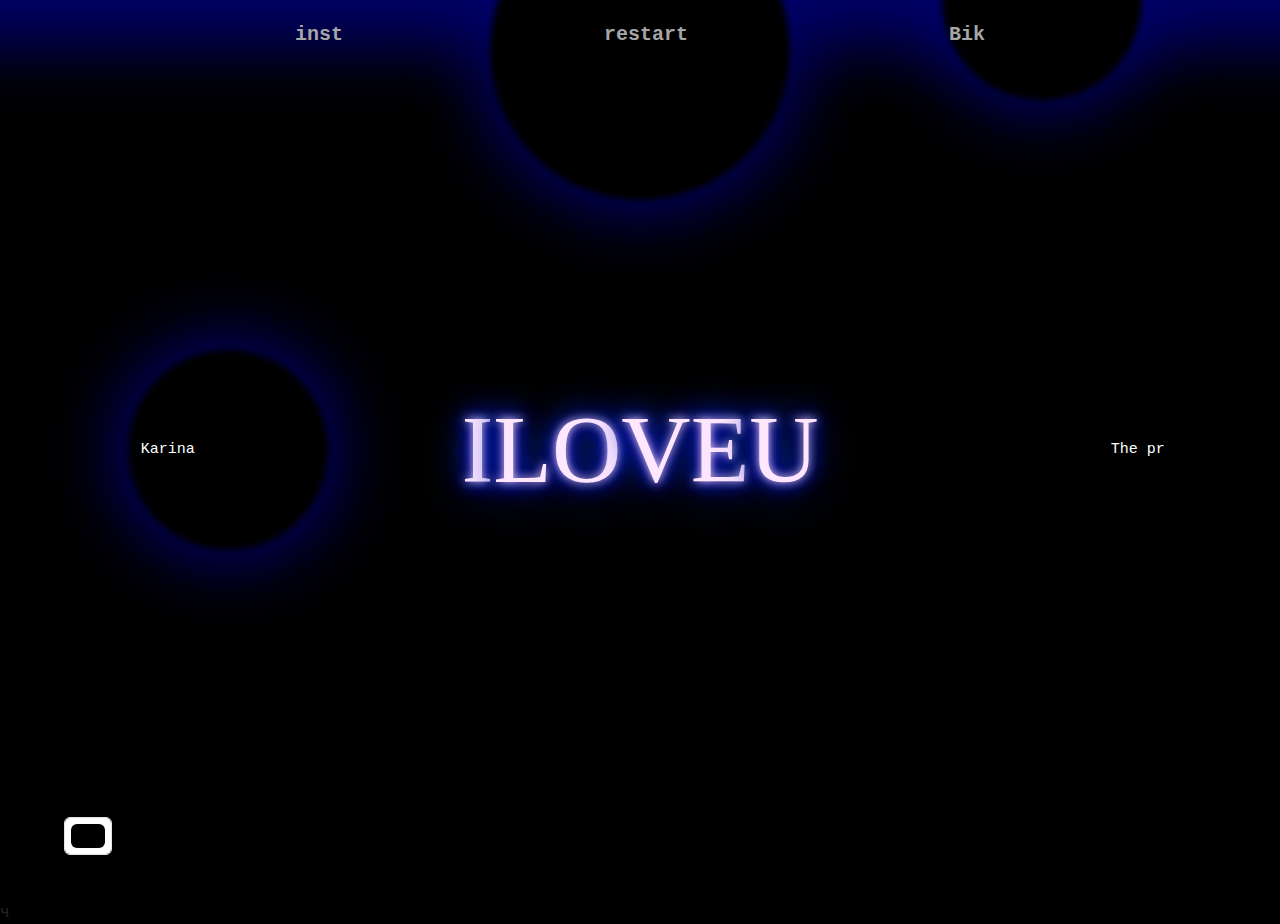
<file: index.html>
<!DOCTYPE html>
<html lang="en">
<head>
    <meta charset="UTF-8">
    <meta name="viewport" content="width=device-width, initial-scale=1.0">
    <title>experiment</title>
    <link href="https://cdn.jsdelivr.net/npm/bootstrap@5.3.3/dist/css/bootstrap.min.css" rel="stylesheet" integrity="sha384-QWTKZyjpPEjISv5WaRU9OFeRpok6YctnYmDr5pNlyT2bRjXh0JMhjY6hW+ALEwIH" crossorigin="anonymous">
    <link href='https://fonts.googleapis.com/css?family=Oswald' rel='stylesheet' type='text/css'>

    <link rel="stylesheet" href="styles.css">
</head>
<body>
   
    <div class="background">
        <div class="circle">
            
        </div>
        <div class="circle2"></div>
        <div class="circle3"></div>
        
    </div>
    
    
    </div>
    <div>
        
    </div>
    <div class="bek">
        <label for="exampleColorInput" class="form-label"></label>
        <input type="color" class="form-control form-control-color" id="exampleColorInput" value="#00123 #10000" title="Choose your color">
    </div>
    <div class="middle">
        <h1 id="left-typing-text"></h1>
        
        <h1 id="right-typing-text"></h1>
    </div>
    <div class="tline">
        <!-- Four hello words as links -->
        <a class="inst" href="https://www.instagram.com/go_kariii/">inst</a>
        <a class="restart" href="https://beklex12.github.io/exp/">restart</a>
        <a class="Bik" href="https://beklex12.github.io/1/">Bik</a>
    </div>



    ч
    <div    class="sign">
        <span class="fast-flicker">i </span>lo<span class="flicker">ve</span>U
      </div>
    <script src="https://cdn.jsdelivr.net/npm/bootstrap@5.3.3/dist/js/bootstrap.bundle.min.js" integrity="sha384-YvpcrYf0tY3lHB60NNkmXc5s9fDVZLESaAA55NDzOxhy9GkcIdslK1eN7N6jIeHz" crossorigin="anonymous"></script>
    <script src="script.js"></script>
</body>  
</html>
</file>
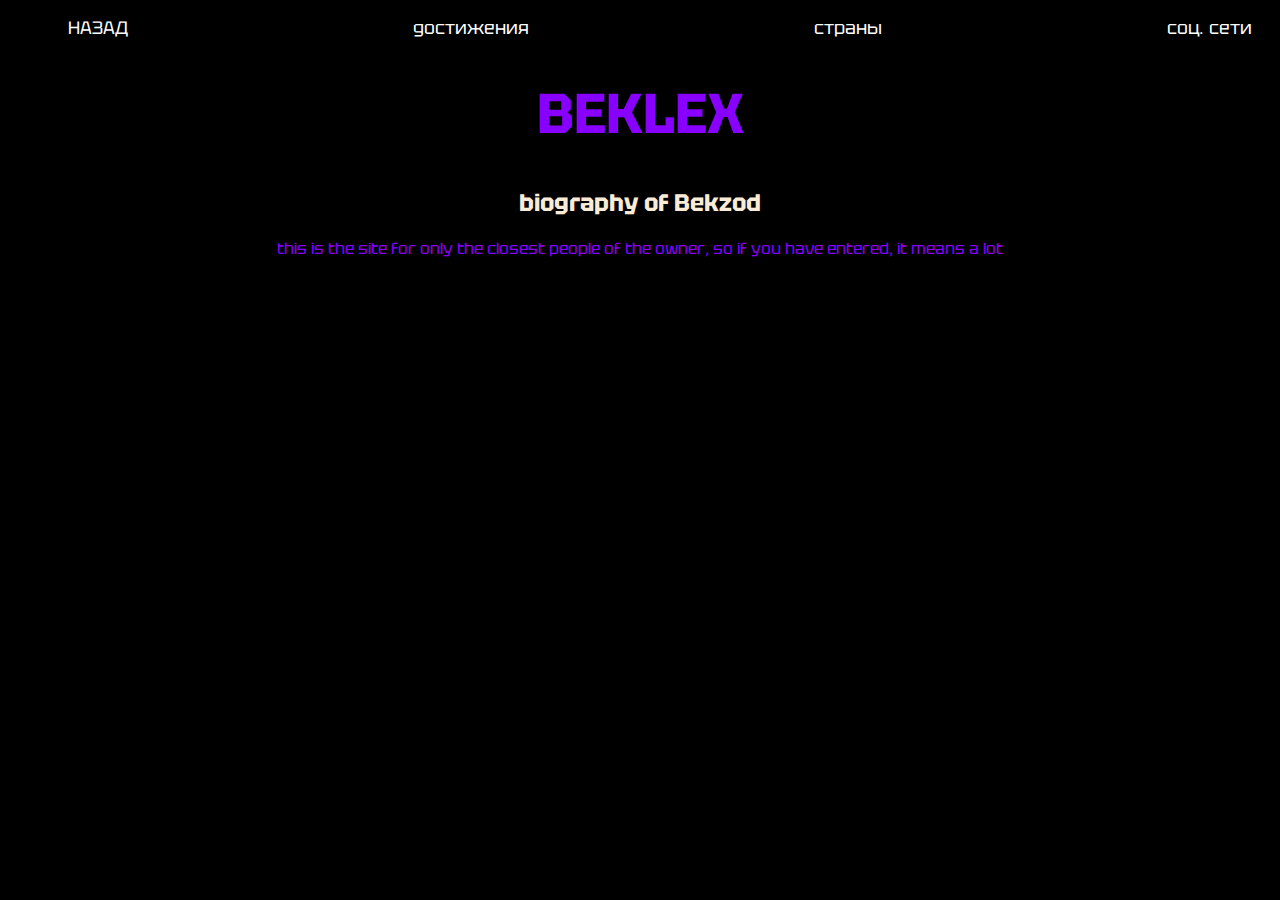
<file: BEKLEX/index.html>
<!DOCTYPE html>
<html lang="en">
<head>
    <meta charset="UTF-8">
    <meta name="viewport" content="width=device-width, initial-scale=1.0">
    <title>BEKLEX</title>
    <link rel="stylesheet" href="./style.css">
    <link rel="stylesheet" href="./script.js">
    <link rel="preconnect" href="https://fonts.googleapis.com">
<link rel="preconnect" href="https://fonts.gstatic.com" crossorigin>
<link href="https://fonts.googleapis.com/css2?family=Tektur&display=swap" rel="stylesheet">
</head>
<body>
    <header>
        <nav>
            <ul>
                <li><a href="file:///C:/Users/shine/OneDrive/%D0%A0%D0%B0%D0%B1%D0%BE%D1%87%D0%B8%D0%B9%20%D1%81%D1%82%D0%BE%D0%BB/BEKLEX/index.html#achievments">НАЗАД</a></li>
                <li><a href="file:///C:/Users/shine/OneDrive/%D0%A0%D0%B0%D0%B1%D0%BE%D1%87%D0%B8%D0%B9%20%D1%81%D1%82%D0%BE%D0%BB/BEKLEX/about.html">достижения</a></li>
                <li><a href="#countries">страны</a></li>
                <li><a href="https://www.instagram.com/bek_industry/">соц. сети</a></li>
            </ul>
        </nav>
    </header>
</body>
<body>
    <header>
       <h1>BEKLEX</h1>
       <h2>biography of Bekzod </h2>
       <p class="description">this is the site for only the closest people of the owner, so if you have entered, it means a lot</p>
    </header>
    

</body>
</html>
</file>
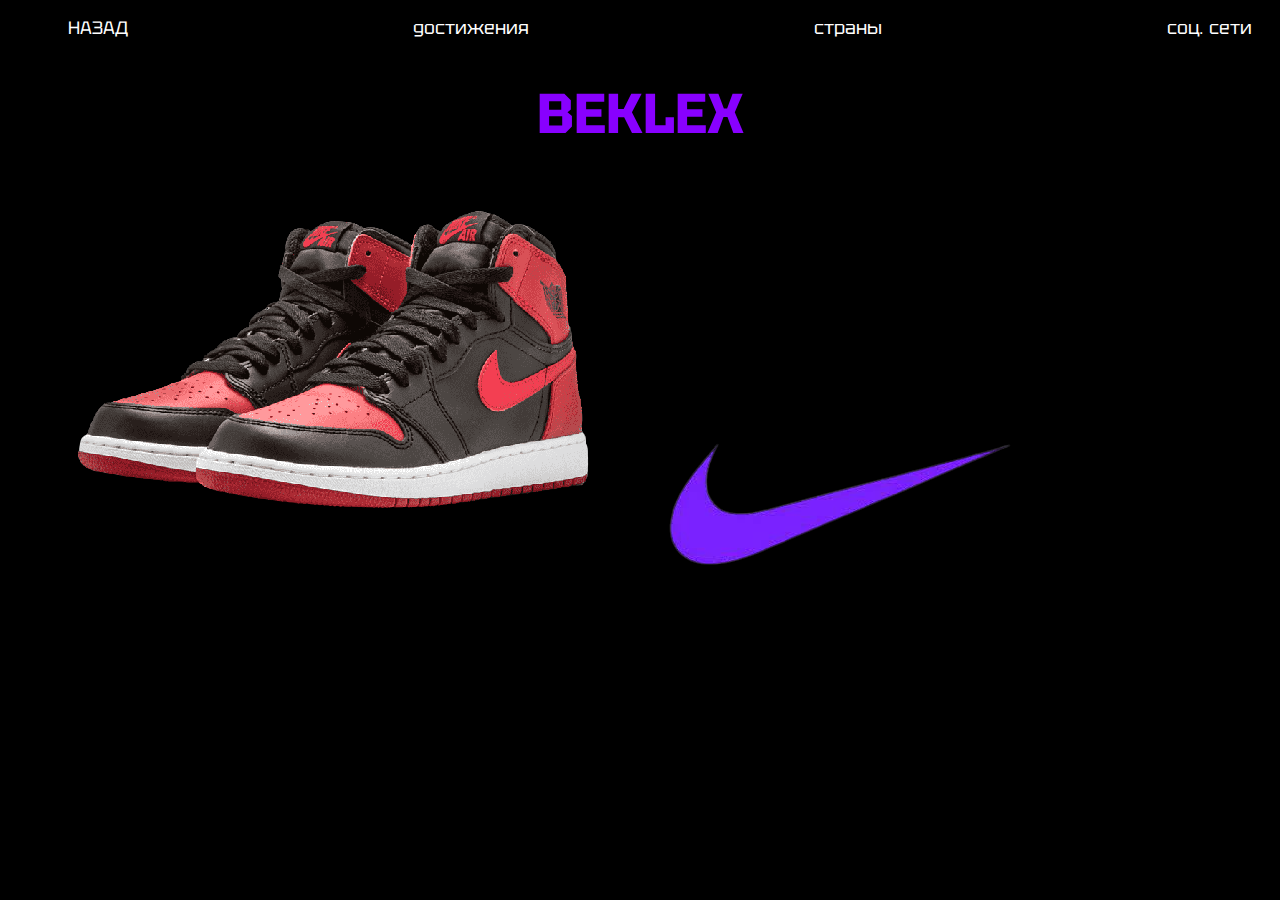
<file: BEKLEX/about.html>
<!DOCTYPE html>
<html lang="en">
<head>
    <meta charset="UTF-8">
    <meta name="viewport" content="width=device-width, initial-scale=1.0">
    <title>BEKLEX</title>
    <link rel="stylesheet" href="./style2.css">
    <link rel="stylesheet" href="./script.js">
    <link rel="preconnect" href="https://fonts.googleapis.com">
<link rel="preconnect" href="https://fonts.gstatic.com" crossorigin>
<link href="https://fonts.googleapis.com/css2?family=Tektur&display=swap" rel="stylesheet">
</head>
<body>
    <header>
        <nav>
            <ul>
                <li><a href="file:///C:/Users/shine/OneDrive/%D0%A0%D0%B0%D0%B1%D0%BE%D1%87%D0%B8%D0%B9%20%D1%81%D1%82%D0%BE%D0%BB/BEKLEX/index.html#achievments">НАЗАД</a></li>
                <li><a href="#achievments">достижения</a></li>
                <li><a href="#countries">страны</a></li>
                <li><a href="https://www.instagram.com/bek_industry/">соц. сети</a></li>
            </ul>
        </nav>
    </header>
</body>
<body>
    <header>
       <h1>BEKLEX</h1>
    <img class="lox" src="./sneakers.png" alt="">
    <img class="lox1" src="./images-removebg-preview.png" alt="">
    </header>
    
    

</body>
</html>
</file>
<file: styles.css>
/* Global styles */
body, html {
    height: 100%;
    margin: 0;
    padding: 0;
}

body {
    background-color: black;
    margin: 0;
    padding: 0;
    -webkit-box-shadow: inset 3px 130px 66px -84px rgba(0,0,105,1);
    -moz-box-shadow: inset 3px 130px 66px -84px rgba(0,0,105,1);
    box-shadow: inset 3px 130px 66px -84px rgba(0,0,105,1);
}

/* Circle styles */
.circle {
    position: absolute;
    top: 50%;
    left: 50%;
    transform: translate(-50%, -50%);
    width: 300px; /* Adjust the size of the circle */
    height: 300px; /* Adjust the size of the circle */
    border-radius: 50%;
    background-color: rgb(0, 0, 0); /* Color */
    filter: blur(3px); /* Apply blur effect */
    -webkit-box-shadow: 0px 0px 66px 15px rgba(0,0,105,1);
    -moz-box-shadow: 0px 0px 66px 15px rgba(0,0,105,1);
    box-shadow: 0px 0px 66px 15px rgba(0,0,105,1);
    transition: top 1s ease;
}

/* Color picker container styles */
.bek {
    position: fixed;
    bottom: 5%;
    left: 5%;
    z-index: 1; /* Ensure it's above other content */
}

/* Text element styles */
.middle {
    position: relative;
    display: flex;
    flex-direction: column;
    justify-content: center; /* Center vertically */
    align-items: center;
    height: 100%; /* Fill the height of the container */
}

.left-text, .right-text {
    font-size: 18px;
    color: white;
}

.left-text {
    position: absolute;
    left: 5%; /* Adjust left position for space */
    top: 50%; /* Position at the vertical center */
    transform: translateY(-50%);
    font-family: 'Courier New', Courier, monospace;
    width: 250px;
    height: 100px;
    background: rgb(0, 0, 0);
    transition: width 2s, height 4s;
    overflow: hidden; /* Hide overflowing text */
    white-space: nowrap; /* Don't wrap text */
}

.circle2 {
    position: absolute;
    transform: translateY(-50%);
    top: 50%;
    right: 3%;
    width: 200px;
    height: 200px;
    border-radius: 50%;
    background-color: rgb(0, 0, 0);
    filter: blur(3px);
    -webkit-box-shadow: 0px 0px 66px 15px rgba(0,0,105,1);
    -moz-box-shadow: 0px 0px 66px 15px rgba(0,0,105,1);
    box-shadow: 0px 0px 66px 15px rgba(0,0,105,1);
    top: -100px; /* Start position above the viewport */
    transform: translateX(-50%);
    animation: slideDown2 1s forwards;
    animation: slideDown4 1s forwards; /* Animation applied to slide down */
}
@keyframes slideDown2 {
    from {
        top: -100px; /* Start position above the viewport */
    }
    to {
        top: 37%; /* Final position */
    }
}
@keyframes slideDown4 {
    from {
        top: -100px; /* Start position above the viewport */
    }
    to {
        top: 37%; /* Final position */
    }
}

/* Adjust final position for smaller screens */
@media screen and (max-width: 1068px) {
    .circle2 {
       right: -1%;
        animation: slideDown4Small 1s forwards; /* Apply animation for small screens */
    }

    /* Animation for sliding down on small screens */
    @keyframes slideDown4Small {
        from {
            top: -100px; /* Start position above the viewport */
           right: -1%;
        }
        to {
           right: -1%;
           top: 37%;
        }
    }
}
@media screen and (max-width: 768px) {
    .circle2 {
       right: -1%;
        animation: slideDown2Small 1s forwards; /* Apply animation for small screens */
    }

    /* Animation for sliding down on small screens */
    @keyframes slideDown2Small {
        from {
            top: -100px; /* Start position above the viewport */
           right: -1%;
        }
        to {
           right: -1%;
           
        }
    }
}
.circle3 {
    position: absolute;
    left: 10%;
    top: 50%;
    transform: translateY(-50%);
    width: 200px;
    height: 200px;
    border-radius: 50%;
    background-color: rgb(0, 0, 0);
    filter: blur(3px);
    -webkit-box-shadow: 0px 0px 66px 15px rgba(0,0,105,1);
    -moz-box-shadow: 0px 0px 66px 15px rgba(0,0,105,1);
    box-shadow: 0px 0px 66px 15px rgba(0,0,105,1);
    animation: slideDown3 1s forwards;
    animation: slideDown5 1s forwards;
}
@keyframes slideDown5 {
    from {
        top: -100px; /* Start position above the viewport */
    }
    to {
        top: 50%; /* Final position */
    }
}

/* Adjust final position for smaller screens */
@media screen and (max-width: 1068px) {
    .circle3 {
       left: 9%;
        animation: slideDown5Small 1s forwards; /* Apply animation for small screens */
    }

    /* Animation for sliding down on small screens */
    @keyframes slideDown5Small {
        from {
            top: -100px; /* Start position above the viewport */
           left: 9%;
        }
        to {
           left: 9%;
           top: 50%;
        }
    }
}
@keyframes slideDown3 {
    from {
        top: -100px; /* Start position above the viewport */
    }
    to {
        top: 50%; /* Final position */
    }
}

/* Adjust final position for smaller screens */
@media screen and (max-width: 768px) {
    .circle3 {
        top: 73%;
        animation: slideDown3Small 1s forwards; /* Apply animation for small screens */
    }

    /* Animation for sliding down on small screens */
    @keyframes slideDown3Small {
        from {
            top: -100px; /* Start position above the viewport */
            left: 1%;
        }
        to {
            top: 80%;
            font-size: 15px;
            width: 100px;
            height: 100px;
            border-radius: 50%;
            left: 8%;
        }
    }
}
#left-typing-text {
    font-size: 15px;
    position: absolute;
    left: 11%; /* Adjust as needed */
    top: 50%;
    transform: translateY(-50%);
    color: white;
    font-family: 'Courier New', Courier, monospace;
}
@media screen and (max-width: 768px) {
    #left-typing-text {
        top: 80%;
        font-size: 10px;
        left: 8%;
    }
}
#right-typing-text {
    font-size: 15px;
    position: absolute;
    right: 9%; /* Adjust as needed */
    top: 50%;
    transform: translateY(-50%);
    color: white;
    font-family: 'Courier New', Courier, monospace;
}
@media screen and (max-width: 768px) {
    #right-typing-text {
        top: 80%;
        font-size: 10px;
        right: 5%;
    }
}


.additional-text {
    display: none; /* Initially hide additional text */
}

.right-text:hover .additional-text {
    overflow: hidden; /* Hide overflowing text */
    white-space: nowrap; /* Don't wrap text */
    font-family: 'Courier New', Courier, monospace;
    color: azure;
    margin-top: 20px; /* Add space between the typing text and other texts */
    display: block; /* Display additional text on hover */
}

#typing-text {
    font-size: 24px;
    overflow: hidden; /* Hide overflowing text */
    white-space: nowrap; /* Don't wrap text */
    font-family: 'Courier New', Courier, monospace;
    color: azure;
    margin-top: 20px; /* Add space between the typing text and other texts */
}
@media screen and (max-width: 768px) {
    #typing-text {
        top: 50%;
        font-size: 20px;
    }
}
@media screen and (max-width: 1068px )  {
    #typing-text {
        top: 50%;
        font-size: 150x;
    }
}

@media screen and (max-width: 768px) {
    .left-text, .right-text {
        top: 80%;
        font-size: 10px; /* Reduce font size for smaller screens */
    }
}

@media screen and (max-width: 768px) {
    .circle2 {
        top: 73%;
        font-size: 15px;
        width: 100px;
        height: 100px;
        border-radius: 50%;
    }
}
@media screen and (max-width: 768px) {
    .circle3 {
        top: 80%;
        font-size: 15px;
        width: 100px;
        height: 100px;
        border-radius: 50%;
    }
}
@media screen and (max-width: 768px) {
    .left-text {
        top: 80%;
        font-size: 15px;
        width: 100px;
    }
}
.linky{
    font-family: Impact, Haettenschweiler, 'Arial Narrow Bold', sans-serif;
    overflow: hidden; /* Hide overflowing text */
    white-space: nowrap; /* Don't wrap text */
    color: azure;
    text-decoration: none;
}

/* Container styles */
.container {
    position: relative;
    height: 300px; /* Adjust as needed */
  }
  
  /* Circle styles */
  /* Circle styles */
.circle {
    position: absolute;
    top: -100px; /* Start position above the viewport */
    left: 50%;
    transform: translateX(-50%);
    animation: slideDown 1s forwards; /* Animation applied to slide down */
}

/* Animation for sliding down */
@keyframes slideDown {
    from {
        top: -100px; /* Start position above the viewport */
    }
    to {
        top: 32%; /* Final position */
    }
}

/* Adjust final position for smaller screens */
@media screen and (max-width: 768px) {
    .circle {
        top: 30%; /* Final position for smaller screens */
        animation: slideDownSmall 1s forwards; /* Apply animation for small screens */
    }

    /* Animation for sliding down on small screens */
    @keyframes slideDownSmall {
        from {
            top: -100px; /* Start position above the viewport */
        }
        to {
            top: 30%; /* Final position for smaller screens */
        }
    }
}
  /* Animation for sliding down */
.tline{
    position: absolute;
    top: 20px; /* Adjust distance from top */
    left: 0;
    right: 0;
    text-align: center;
    text-decoration: none;
}
.Bik{
    font-size: 20px;
    font-weight: bold;
    display: inline-block;
    margin: 0 10%;
    color: rgb(166, 166, 166);
    font-family: 'Courier New', Courier, monospace;
    white-space: nowrap;
    text-decoration: none;
}
.restart{
    font-size: 20px;
    font-weight: bold;
    display: inline-block;
    margin: 0 10%;
    color: rgb(166, 166, 166);
    font-family: 'Courier New', Courier, monospace;
    white-space: nowrap;
    text-decoration: none;
}
.inst{
    font-size: 20px;
    font-weight: bold;
    display: inline-block;
    margin: 0 10%;
    color: rgb(166, 166, 166);
    font-family: 'Courier New', Courier, monospace;
    white-space: nowrap;
    text-decoration: none;
}
@media screen and (max-width: 768px) {
    .inst, .Bik, .restart {
      margin: 0 5%;  
      
       
    }
}
/* Style the container */
.container {
    position: absolute;
    top: 20px; /* Adjust distance from top */
    left: 0;
    right: 0;
    text-align: center;
    font-weight: bold;
}

/* Style the hello links */
.hello a {
    font-size: 24px;
    font-weight: bold;
    margin: 0 10px; /* Adjust space between links */
    text-decoration: none;
    color: black; /* Set link color */
}

/* Style the hover effect */
.hello a:hover {
    text-decoration: underline;
}
@font-face {
    font-family: Clip;
    src: url("https://acupoftee.github.io/fonts/Clip.ttf");
  }
  
  
  .sign {
    position: absolute;
    display: flex;
    justify-content: center;
    align-items: center;
    width: 50%;
    height: 50%;
    background-image: radial-gradient(
      ellipse 50% 35% at 50% 50%,
      #000000,
      transparent
    );
    transform: translate(-50%, -50%);
    letter-spacing: 2;
    left: 50%;
    top: 50%;
    font-family: "Clip";
    text-transform: uppercase;
    font-size: 6em;
    color: #ffe6ff;
    text-shadow: 0 0 0.6rem #ffe6ff, 0 0 1.5rem #0808a2,
      -0.2rem 0.1rem 1rem #0808a2, 0.2rem 0.1rem 1rem #0808a2,
      0 -0.5rem 2rem #0b41cb, 0 0.5rem 3rem #0b41cb;
    animation: shine 2s forwards, flicker 3s infinite;
  }
  @media screen and (max-width: 768px) {
    .sign {
      font-size: 5em;  
      
    }
    }
  @keyframes blink {
    0%,
    22%,
    33%,
    45%,
    55%,
    75% {
      color: #ffe6ff;
      text-shadow: 0 0 0.6rem #ffe6ff, 0 0 1.5rem #7465ff,
        -0.2rem 0.1rem 1rem #0b41cb, 0.2rem 0.1rem 1rem #0b41cb,
        0 -0.5rem 2rem #0b41cb, 0 0.5rem 3rem #0b41cb;
    }
    28%,
    33% {
      color: #0b41cb;
      text-shadow: none;
    }
    82%,
    97% {
      color: #0b41cb;
      text-shadow: none;
    }
  }
  
  .flicker {
    animation: shine 2s forwards, blink 3s 2s infinite;
  }
  
  .fast-flicker {
    animation: shine 2s forwards, blink 10s 1s infinite;
  }
  
  @keyframes shine {
    0% {
      color: #000000;
      text-shadow: none;
    }
    100% {
      color: #ffe6ff;
      text-shadow: 0 0 0.6rem #ffe6ff, 0 0 1.5rem #7465ff,
      -0.2rem 0.1rem 1rem #0b41cb, 0.2rem 0.1rem 1rem #0b41cb,
      0 -0.5rem 2rem #0b41cb, 0 0.5rem 3rem #0b41cb;
    }
  }
  
  @keyframes flicker {
    from {
      opacity: 1;
    }
  
    4% {
      opacity: 0.9;
    }
  
    6% {
      opacity: 0.85;
    }
  
    8% {
      opacity: 0.95;
    }
  
    10% {
      opacity: 0.9;
    }
  
    11% {
      opacity: 0.922;
    }
  
    12% {
      opacity: 0.9;
    }
  
    14% {
      opacity: 0.95;
    }
  
    16% {
      opacity: 0.98;
    }
  
    17% {
      opacity: 0.9;
    }
  
    19% {
      opacity: 0.93;
    }
  
    20% {
      opacity: 0.99;
    }
  
    24% {
      opacity: 1;
    }
  
    26% {
      opacity: 0.94;
    }
  
    28% {
      opacity: 0.98;
    }
  
    37% {
      opacity: 0.93;
    }
  
    38% {
      opacity: 0.5;
    }
  
    39% {
      opacity: 0.96;
    }
  
    42% {
      opacity: 1;
    }
  
    44% {
      opacity: 0.97;
    }
  
    46% {
      opacity: 0.94;
    }
  
    56% {
      opacity: 0.9;
    }
  
    58% {
      opacity: 0.9;
    }
  
    60% {
      opacity: 0.99;
    }
  
    68% {
      opacity: 1;
    }
  
    70% {
      opacity: 0.9;
    }
  
    72% {
      opacity: 0.95;
    }
  
    93% {
      opacity: 0.93;
    }
  
    95% {
      opacity: 0.95;
    }
  
    97% {
      opacity: 0.93;
    }
  
    to {
      opacity: 1;
    }
  }
  /* Initially hide the sign */
</file>
<file: BEKLEX/style.css>
body {
    background-color: #000;
    color: #fff;
    font-family: 'Tektur', cursive;
}

header {
    margin-bottom: 20px;
}

nav ul {
    display: flex;
    justify-content: space-between;
    list-style-type: none;
}

nav ul li {
    font-size: 18px;
    margin: 0 10px;
}
a {
    color: #fff; /* Цвет текста ссылки */
    text-decoration: none; /* Убираем подчеркивание */
    transition: color 0.3s; /* Плавное изменение цвета при наведении */
}

a:hover {
    color: #8800ff; /* Изменение цвета текста при наведении */
}

/* Стили для ссылок в навигационном меню */
nav ul li a {
    padding: 10px; /* Внутренние отступы */
}

@keyframes myAnim {
	0% {
		transform: scaleY(0.4);
		transform-origin: 100% 0%;
	}

	100% {
		transform: scaleY(1);
		transform-origin: 100% 0%;
	}
}
h1{
    animation: myAnim 2s ease 0s 1 normal forwards;
    color: #8800ff;
    text-align: center;
    font-size: 350%;
}
@keyframes myAnim {
	0% {
		transform: scale(0.5);
		transform-origin: 50% 100%;
	}

	100% {
		transform: scale(1);
		transform-origin: 50% 100%;
	}
}
h2{
    animation: myAnim 4s ease 0s 1 normal forwards;
    color: antiquewhite;
    text-align: center;
}
@keyframes myAnim {
	0% {
		opacity: 0;
	}

	100% {
		opacity: 1;
	}
}
.description{
    animation: myAnim 6s ease 0s 1 normal forwards;

    color: #8800ff;
    text-align: center;
}
#achievments{
    

}
</file>
<file: BEKLEX/style2.css>
body {
    background-color: #000;
    color: #fff;
    font-family: 'Tektur', cursive;
}

header {
    margin-bottom: 20px;
}

nav ul {
    display: flex;
    justify-content: space-between;
    list-style-type: none;
}

nav ul li {
    font-size: 18px;
    margin: 0 10px;
}
a {
    color: #fff; /* Цвет текста ссылки */
    text-decoration: none; /* Убираем подчеркивание */
    transition: color 0.3s; /* Плавное изменение цвета при наведении */
}

a:hover {
    color: #8800ff; /* Изменение цвета текста при наведении */
}

/* Стили для ссылок в навигационном меню */
nav ul li a {
    padding: 10px; /* Внутренние отступы */
}

@keyframes myAnim {
	0% {
		transform: scaleY(0.4);
		transform-origin: 100% 0%;
	}

	100% {
		transform: scaleY(1);
		transform-origin: 100% 0%;
	}
}
h1{
    animation: myAnim 2s ease 0s 1 normal forwards;
    color: #8800ff;
    text-align: center;
    font-size: 350%;
}
@keyframes myAnim {
	0% {
		transform: scale(0.5);
		transform-origin: 50% 100%;
	}

	100% {
		transform: scale(1);
		transform-origin: 50% 100%;
	}
}
h2{
    animation: myAnim 4s ease 0s 1 normal forwards;
    color: antiquewhite;
    text-align: center;
}
@keyframes myAnim {
	0% {
		opacity: 0;
	}

	100% {
		opacity: 1;
	}
}
.description{
    animation: myAnim 6s ease 0s 1 normal forwards;

    color: #8800ff;
    text-align: center;
}

@keyframes myAnim {
	0% {
		opacity: 0;
		transform: translateX(-250px);
	}

	100% {
		opacity: 1;
		transform: translateX(0);
	}
}
.lox{
       animation: myAnim 4s ease 0s 1 normal forwards;
     
       
}
{

}
@keyframes myAnim {
	0% {
		opacity: 0;
		transform: translateX(250px);
	}

	100% {
		opacity: 1;
		transform: translateX(0);
	}
}
.lox1{
    animation: myAnim 4s ease 0s 1 normal forwards;
}
</file>
